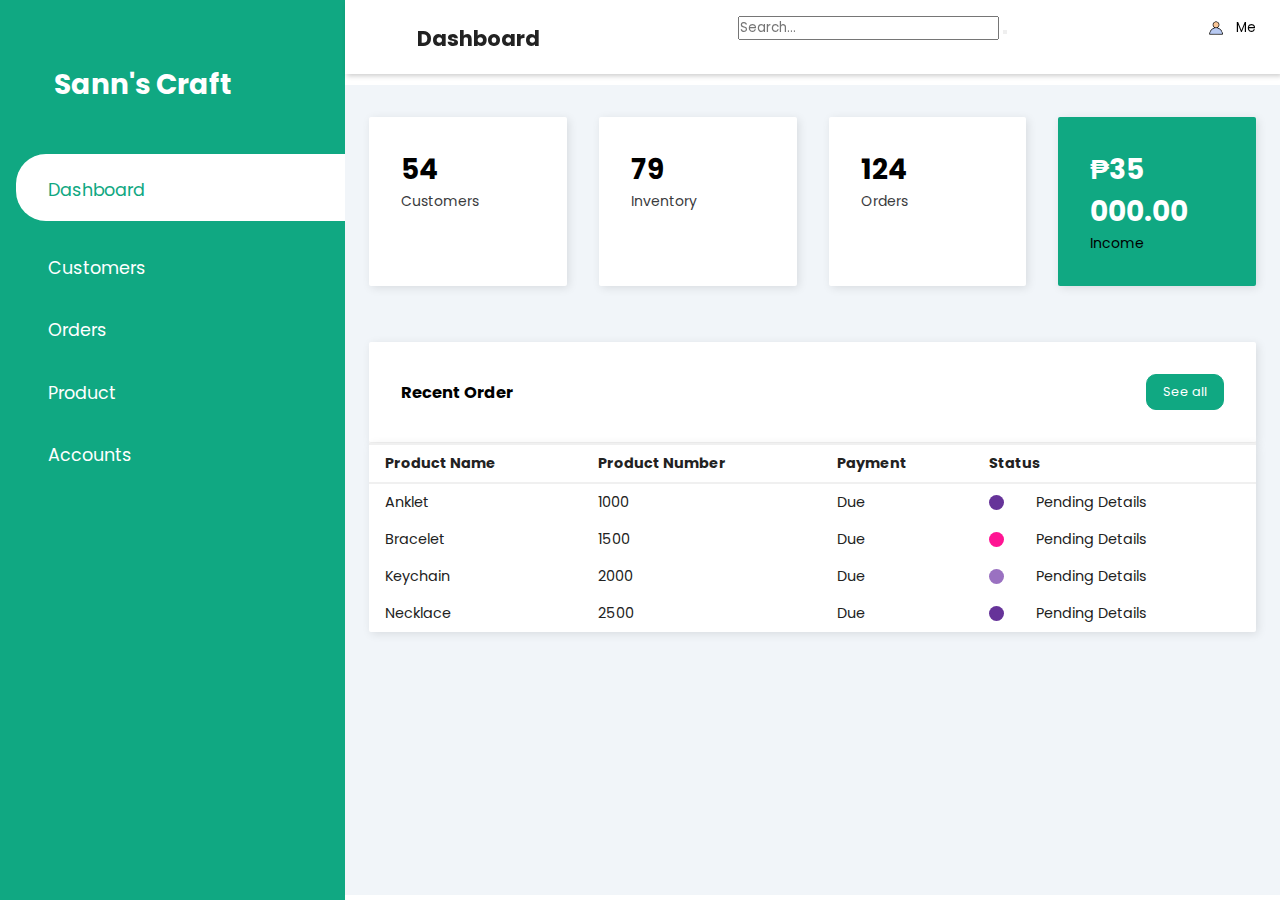
<file: admin.html>
<!DOCTYPE html>
<html lang="en">
    <head>
        <meta charset="UTF-8">
        <meta name="viewport" content="width=device-width, initial-scale=1, maximum-scale=1">
        <title>Sann's Craft | E-Commerce</title>
        <link rel="stylesheet" href="https://maxst.icons8.com/vue-static/landings/line-awesome/line-awesome/1.3.0/css/line-awesome.min.css">
        <link rel="stylesheet" href="admin.css">
        <link rel="stylesheet" href="admin1.css">
        <link rel="stylesheet" href="account.css">



    </head>
    <body>
        

        <input type="checkbox" id="nav-toggle">
        <div class="sidebar">
            <div class="sidebar-brand"> 
                <h1><span class=""></span> <span>Sann's Craft</span> 
                </h1>
            </div>

            <div class="sidebar-menu">
                <ul>
                    <li>
                        <a href="dashboard.php"class="active"><span class="las la-igloo"></span>
                            <span>Dashboard</span></a>
                    </li>
                    <li>
                        <a href="customer.php"><span class="las la-users"></span>
                            <span>Customers</span></a>
                    </li>
                    <li>
                        <a href="orders.php"><span class="las la-book"></span>
                            <span>Orders</span></a>
                    </li>
                    <li>
                        <a href="product.php"><span class="las la-shopping-bag"></span>
                            <span>Product</span></a>
                    </li>
                    <li>
                        <a href="accounts.php"><span class="las la-user-circle"></span>
                            <span>Accounts</span></a>
                    </li>
                </ul>
            </div>
        </div>

        <div class="main-content">
            <header>
                <h2>
                    <label for="nav-toggle">
                        <span class="las la-bars"></span>
                    </label>
                    Dashboard
                </h2>

                <form class="search-form" action="search.php" method="get">
                    <input type="text" name="query" placeholder="Search...">
                    <button type="submit"><i class="fa fa-search"></i></button>
                    </form>
    
               <div class="header-actions">
            <div class="account-container">
              <button class="account-icon">
                <img src="image/account.png" alt="Account Icon">
                <p>Me</p>
                </div>
              </button>
            </div>
            </header>

            <main>
                <div class="cards">
                    <div class="card-single">
                        <div>
                            <h1>54</h1>
                            <a href="customer.html"><span>Customers</span></a>
                        </div>
                        <div>
                            <h2><span class="las la-users"></span></h2>
                        </div>
                    </div>

                    <div class="card-single">
                        <link rel="stylesheet" href="">
                        <div>
                            <h1>79</h1>
                            <a href="inventory.html"><span>Inventory</span></a>
                        </div>
                        <div>
                            <h2><span class="las la-clipboard-list"></span></h2>
                        </div>
                    </div>

                    <div class="card-single">
                        <div>
                            <h1>124</h1>
                            <a href="orders.html"><span>Orders</span></a>
                        </div>
                        <div>
                            <h2><span class="las la-shopping-bag"></span></h2>
                        </div>
                    </div>

                    <div class="card-single">
                        <div>
                            <h1>₱35 000.00</h1>
                            <span>Income</span>
                        </div>
                        <div>
                            <h2><span class="lab la-google-wallet"></span> </h2>
                        </div>
                    </div>
                </div>
                <div class="recent-grid">
                    <div class="Projects">
                        <div class="card">
                            <div class="card-header">
                                <h3>Recent Order</h3>

                                <a href="orders.html"><button>See all <span class="las la-arrow-right"></span></button></a>
                            </div>

                            <div class="card-body">
                                <table width="100%">
                                    <thead>
                                        <tr>
                                            <td>Product Name</td>
                                            <td>Product Number</td>
                                            <td>Payment</td>
                                            <td>Status</td>
                                        </tr>
                                    </thead>
                                    <tbody>
                                        <tr>
                                            <td>Anklet</td>
                                            <td>1000</td>
                                            <td>Due</td>
                                            <td>
                                                <span class="status purple"></span>
                                                Pending Details
                                            </td>
                                        </tr>
                                        <tr>
                                            <td>Bracelet</td>
                                            <td>1500</td>
                                            <td>Due</td>
                                            <td>
                                                <span class="status pink"></span>
                                                Pending Details
                                            </td>
                                        </tr>
                                        <tr>
                                            <td>Keychain</td>
                                            <td>2000</td>
                                            <td>Due</td>
                                            <td>
                                                <span class="status orange"></span>
                                                Pending Details
                                            </td>
                                        </tr>
                                        <tr>
                                            <td>Necklace</td>
                                            <td>2500</td>
                                            <td>Due</td>
                                            <td>
                                                <span class="status purple"></span>
                                                Pending Details
                                            </td>
                                        </tr>
                                    </tbody>
                                </table>
                                <div class="card-body">
                                    <div class="table-resposive"></div>
                                </div>
                            </div>
                        </div>
                    </div>
                </div>
            </main>
        </div>
    </body>
</html>
</file>
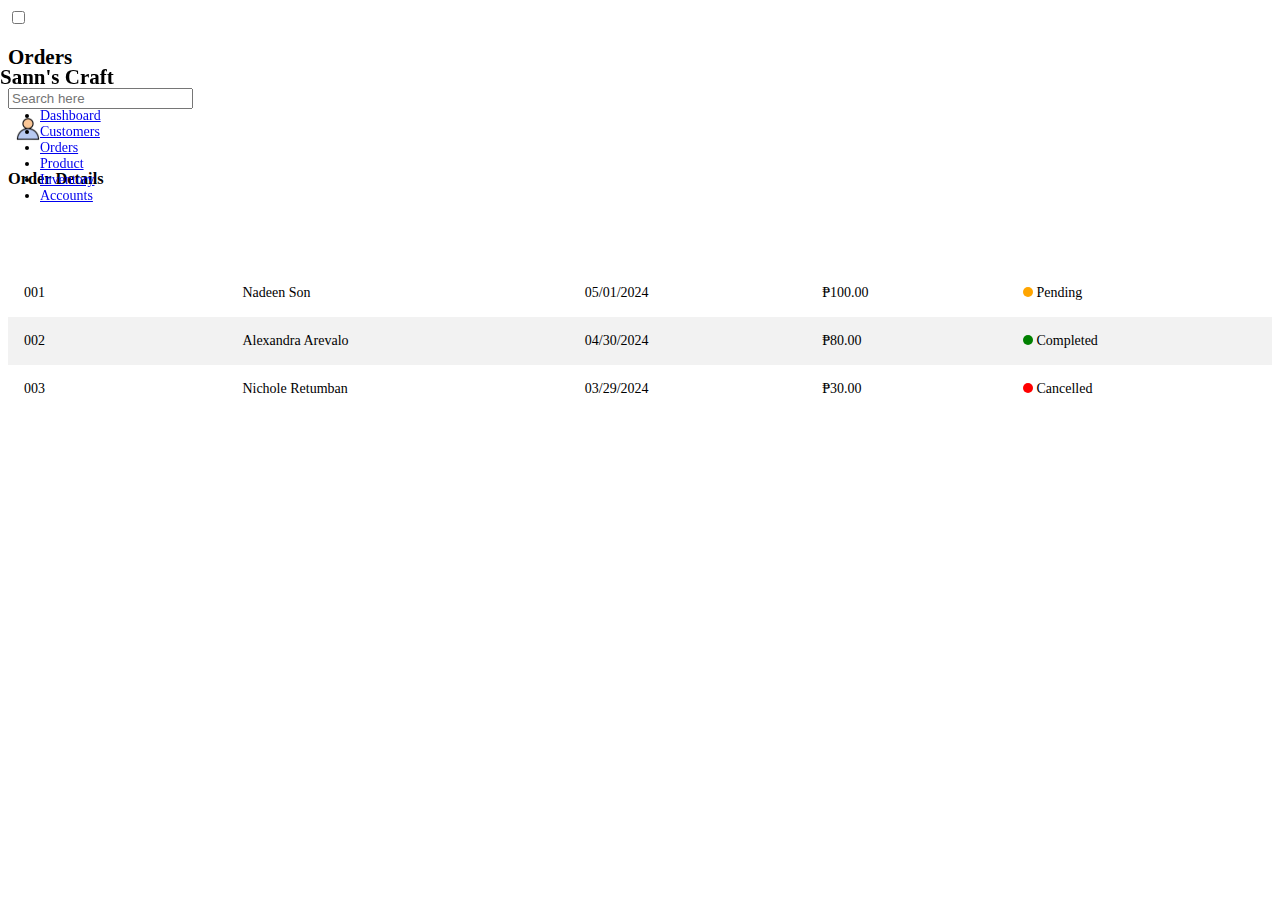
<file: orders.html>
<!DOCTYPE html>
<html lang="en">
<head>
    <meta charset="UTF-8">
    <meta name="viewport" content="width=device-width, initial-scale=1, maximum-scale=1">
    <title>Sann's Craft | E-Commerce</title>
    <link rel="stylesheet" href="https://maxst.icons8.com/vue-static/landings/line-awesome/line-awesome/1.3.0/css/line-awesome.min.css">
    <link rel="stylesheet" href="admin.css">
    <style>
        .order-table {
            width: 100%;
            border-collapse: collapse;
            margin-top: 2rem;
        }

        .order-table thead {
            background-color: var(--main-color);
            color: white;
        }

        .order-table th, .order-table td {
            padding: 1rem;
            text-align: left;
        }

        .order-table tbody tr:nth-child(even) {
            background-color: #f2f2f2;
        }

        .order-table tbody tr:hover {
            background-color: #ddd;
        }

        .order-table .status {
            display: inline-block;
            width: 10px;
            height: 10px;
            border-radius: 50%;
        }

        .order-table .status.pending {
            background-color: orange;
        }

        .order-table .status.completed {
            background-color: green;
        }

        .order-table .status.cancelled {
            background-color: red;
        }
    </style>
</head>
<body>

<input type="checkbox" id="nav-toggle">
<div class="sidebar">
    <div class="sidebar-brand">
        <h2><span class=""></span> <span>Sann's Craft</span></h2>
    </div>

    <div class="sidebar-menu">
        <ul>
            <li>
                <a href="admin.html"><span class="las la-igloo"></span>
                    <span>Dashboard</span></a>
            </li>
            <li>
                <a href="customer.html"><span class="las la-users"></span>
                    <span>Customers</span></a>
            </li>
            <li>
                <a href="orders.html" class="active"><span class="las la-shopping-bag"></span>
                    <span>Orders</span></a>
            </li>
            <li>
                <a href="product.html"><span class="las la-shopping-bag"></span>
                    <span>Product</span></a>
            </li>
            <li>
                <a href="inventory.html"><span class="las la-receipt"></span>
                    <span>Inventory</span></a>
            </li>
            <li>
                <a href="accounts.html"><span class="las la-user-circle"></span>
                    <span>Accounts</span></a>
            </li>
        </ul>
    </div>
</div>

<div class="main-content">
    <header>
        <h2>
            <label for="nav-toggle">
                <span class="las la-bars"></span>
            </label>
            Orders
        </h2>

        <div class="search-wrapper">
            <span class="las la-search"></span>
            <input type="search" placeholder="Search here" />
        </div>

        <div class="user-wrapper">
            <img src="image/account.png" width="40px" height="40px" alt="Profile Image">
        </div>
    </header>

    <main>
        <h3>Order Details</h3>
        <table class="order-table">
            <thead>
                <tr>
                    <th>Order ID</th>
                    <th>Customer Name</th>
                    <th>Date</th>
                    <th>Amount</th>
                    <th>Status</th>
                </tr>
            </thead>
            <tbody>
                <tr>
                    <td>001</td>
                    <td>Nadeen Son</td>
                    <td>05/01/2024</td>
                    <td>₱100.00</td>
                    <td><span class="status pending"></span> Pending</td>
                </tr>
                <tr>
                    <td>002</td>
                    <td>Alexandra Arevalo</td>
                    <td>04/30/2024</td>
                    <td>₱80.00</td>
                    <td><span class="status completed"></span> Completed</td>
                </tr>
                <tr>
                    <td>003</td>
                    <td>Nichole Retumban</td>
                    <td>03/29/2024</td>
                    <td>₱30.00</td>
                    <td><span class="status cancelled"></span> Cancelled</td>
                </tr>
            </tbody>
        </table>
    </main>
</div>

</body>
</html>
</file>
<file: admin.css>
/* admin.css */

body {
    font-size: .875rem;
}

.sidebar {
    position: fixed;
    top: 0;
    bottom: 0;
    left: 0;
    z-index: 100;
    padding: 48px 0 0;
}

.sidebar-sticky {
    position: relative;
    top: 0;
    height: calc(100vh - 48px);
    padding-top: .5rem;
    overflow-x: hidden;
    overflow-y: auto;
}

.sidebar .nav-link {
    font-weight: 500;
    color: #10a882;
}

.sidebar .nav-link .feather {
    margin-right: 4px;
    color: #999;
}

.sidebar .nav-link.active {
    color: #10a882;
}

.sidebar .nav-link:hover .feather,
.sidebar .nav-link.active .feather {
    color: inherit;
}

.sidebar-heading {
    font-size: .75rem;
    text-transform: uppercase;
}

.navbar-brand {
    padding-top: .75rem;
    padding-bottom: .75rem;
    font-size: 1rem;
    background-color: rgba(0, 0, 0, .25);
    box-shadow: inset -1px 0 0 rgba(0, 0, 0, .25);
}

.navbar .form-control {
    padding: .75rem 1rem;
    border-width: 0;
    border-radius: 0;
    box-shadow: none;
}

.form-control-dark {
    color: #fff;
    background-color: rgba(255, 255, 255, .1);
    border-color: rgba(255, 255, 255, .1);
}

.form-control-dark:focus {
    border-color: transparent;
    box-shadow: 0 0 0 3px rgba(255, 255, 255, .25);
}
</file>
<file: admin1.css>
@import url('https://fonts.googleapis.com/css2?family=Poppins:wght@300;400;500;600&display=swap');

:root {
    --main-color: #10a882;
    --color-dark: #000000;
    --text-grey: #3a3b3d;
}

* {
    padding: 0;
    margin: 0;
    box-sizing: border-box;
    list-style-type: none;
    text-decoration: none;
    font-family: 'Poppins', sans-serif;
    cursor: pointer;
}

.sidebar {
    width: 345px;
    position: fixed;
    left: 0;
    top: 0;
    height: 100%;
    background: var(--main-color);
    z-index: 100;
    transition: width 300ms;
}

.sidebar-brand {
    height: 90px;
    padding: 1rem 0rem 1rem 2rem;
    color: #fff;
}

.sidebar-brand span {
    display: inline-block;
    padding-right: 1rem;
}

.sidebar-menu {
    margin-top: 1rem;
}

.sidebar-menu li {
    width: 100%;
    margin-bottom: 1.7rem;
    padding-left: 1rem;
}

.sidebar-menu a {
    padding-left: 1rem;
    display: block;
    color: #fff;
    font-size: 1.1rem;
}

.sidebar-menu a.active {
    background: #fff;
    padding-top: 1rem;
    padding-bottom: 1rem;
    color: var(--main-color);
    border-radius: 30px 0px 0px 30px;
}

.sidebar-menu a span:first-child {
    font-size: 1.5rem;
    padding-right: 1rem;
}
.main-content{
    margin-left: 345px;
}

header{
    display: flex;
    justify-content: space-between;
    padding: 1rem 1.5rem;
    box-shadow: 2px 2px 5px rgba(0,0,0,0.2);
    position: fixed;
    left: 345px;
    width: calc(100% - 345px);
    top: 0;
    z-index: 100;
}

header h2 {
    color: #222;
}
 header label span{
    font-size: 1.7rem;
    padding-right: 1rem ;

}
#nav-toggle:checked + .sidebar{
    width: 70px;
}

#nav-toggle:checked + .sidebar .sidebar-brand,
#nav-toggle:checked + .sidebar li {
    padding-left: 1rem;
    text-align: center;
}

#nav-toggle:checked + .sidebar li a{
    padding-left: 0rem;
}

#nav-toggle:checked + .sidebar .sidebar-brand h2 span:last-child,
#nav-toggle:checked + .sidebar li a span:last-child{
    display: none;
}

#nav-toggle:checked ~ .main-content header{
    width: calc(100% - 70px);
    left: 70px;
}

.main-content {
    transition: margin-left 300ms;
    margin-left: 345px;
}

.header {
    background: #fff;
    display: flex;
    justify-content: space-between;
    padding: 1rem 1.5rem;
    box-shadow: 2px 2px 10px rgba(0,0,0,0.2);
    position: fixed;
    left: 345px;
    width:calc(100% - 345px);
    top: 0;
    z-index: 100;
    transition: width 300ms;

}

#nav-toggle{
    display: none;
}

header h2 {
    color: #222;
}

header label span {
    font-size: 1.7rem;
    padding-left: 2rem;
}

.search-wrapper {
    border: 3px solid #ccc;
    border-radius: 40px;
    height: 50px;
    display: flex;
    align-items: center;
    overflow-x: hidden;
}

.search-wrapper span {
    display: inline-block;
    padding: 0rem 1rem;
    font-size: 1.5rem;
}

.search-wrapper input {
    height: 100%;
    padding: 6rem;
    border: none;
    outline: none;
}

.user-wrapper {
    display: flex;
    align-items: center;
}

.user-wrapper img {
    border-radius: 60%;
    margin-right: 1rem;
}

.user-wrapper small {
    display: inline-block;
    color: var(--text-grey);
}
 main{
    margin-top: 85px;
    padding: 2rem 1.5rem;
    background: #f1f5f9;
    min-height: calc(100vh - 90px);
}
 .cards {
    display: grid;
    grid-template-columns: repeat(4, 1fr);
    grid-gap: 2rem;
    
}
 .card-single {
    justify-content: space-between;
    display: flex;
    background: #fff;
    padding: 2rem;
    border-radius: 2px;
    box-shadow: 2px 2px 10px rgba(0, 0, 0, 0.1); /* Add this line */
}
 .card-single span:first-child{
    color:var(--text-grey);
 }
 .cards-single span:last-child{
    font-size: 3rem;
 }
 .cards-single div:last-child span{
    color: var(--main-color);
}
 .cards-single div:first-child span{
    color: var(--text-grey);
}
 .card-single:last-child{
    background: var(--main-color);

}
 .card-single:last-child h1,
 .cards-single:last-child div:first-child span,
 .cards-single:last-child div:last-child span{
    color:#fff;
}
.recent-grid{
    margin-top: 3.5rem;
    display: grid;
    grid-gap: 2rem;
    grid-template-columns: 100% auto ;
}
.card{
    background: #fff;
    border-radius: 5px;
  
}
.card-header,
.card-body{
    padding: 1rem;
    background: #fff;
    padding: 0;
    border-radius: 2px;
    box-shadow: 2px 2px 10px rgba(0, 0, 0, 0.1); /* Add this line */
}
.card-header{
    display: flex;
    justify-content: space-between;
    align-items: center;
    border-bottom: 1px solid #f0f0f0;
    background: #fff;
    padding: 2rem;
    border-radius: 2px;
    box-shadow: 2px 2px 10px rgba(0, 0, 0, 0.1); /* Add this line */

}
.card-header button{
    background: var(--main-color);
    border-radius: 10px;
    color: #fff;
    font-size: .8rem;
    padding: .5rem 1rem;
    border:  1px solid var(--main-color);
}
table{
    border-collapse: collapse;
}
thead tr{
    border-top: 2px solid #f0f0f0;
    border-bottom: 2px solid #f0f0f0;
}
thead td{
    font-weight: 700;
}
td{
    padding: .5rem 1rem;
    font-size: .9rem;
    color: #222;
}
td .status{
    display: inline-block;
    height: 15px;
    width: 15px;
    border-radius: 50%;
    margin-right: 2rem;
}
tr td:last-child{
    display: flex;
    align-items: center;
}
.status.purple{
    background: rebeccapurple;
}
.status.pink{
    background:  deeppink;
}
.status.orange{
    background: rgb(154, 113, 193);
}
.table-reponsive {
    width: 100%;
    overflow-x: auto;
}
.customer{
    display: flex;
    justify-content: space-between;
    align-items: center;
}
.info{
    display: flex;
    align-items: center;
}
.info img{
     border-radius: 50%;
     margin-right: 1rem;
} 
.info h4{
    font-size: .8rem;
    font-weight: 700;
    color: #222;
}
.info small{
    font-weight: 600;
    color: var(--text-grey);
}

.contact span{
    font-size: 1.2rem;
    display: inline-block;
    margin-left: .5rem;
    color: var(--main-color);
}

@media only screen and (max-width: 1200px){
    .sidebar{
         width: 70px;   
    }
    .sidebar.sidebar-brand,
    .sidebar li{
    padding: 1rem;
    text-align: center;
    }
    .sidebar li a{
    padding-left: 0rem;
    }
    .sidebar.sidebar-brand h2 span:last-child,
    .sidebar li a span:last-child{
    display: none;
    }
    .main-content{
     margin-left: 70px;
    }
    .main-content header{
    width: calc(100% - 70px);
    left:70px;
    }
}

@media only screen and (max-width: 768px) {

    .cards {
        grid-template-columns: repeat(3, 1fr);
    }

    .recent-grid {
        grid-template-columns: 100%;
    }

    .search-wrapper {
        display: none;
    }

    .sidebar{
        left: -100% !important;
    }

    header h2 {
        display: flex;
        align-items: center;
    }

    header h2 label {
        display: inline-block;
        background: var(--main-color);
        padding-right: 0rem;
        margin-right: 1rem;
        height: 40px;
        width: 40px;
        border-radius: 50%;
        color: #fff;
        display: flex;
        align-items: center ;
        justify-content: center !important;
    }

    header h2 span{
        text-align: center;
        padding-right: 0rem;
    }
    header h2{
        font-size: 1.1rem;
    }

    .main-content{
        width: 100%;
        margin-left: 0rem;
    }

    header {
        width: 100% !important;
        left: 0 !important;
    }
    #nav-toggle:checked + .sidebar{
        left: 0 !important;
        z-index: 100;
        width: 345px;
    }
    #nav-toggle:checked +.sidebar .sidebar-brand,
    #nav-toggle:checked +.sidebar li{
      padding: 2rem;
      text-align: left;
    }
    #nav-toggle:checked +.sidebar li a{
      padding-left: 1rem;
    }
    #nav-toggle:checked + .sidebar .sidebar-brand h2 span:last-child,
    #nav-toggle:checked + .sidebar li a span:last-child{
      display: inline;
    }
    #nav-toggle:checked ~ .main-content{
        margin-left: 0rem !important;
    }
}

@media only screen and (max-width: 560px) {
    .cards {
        grid-template-columns: 100%;
    }
}
</file>
<file: account.css>
.account-container {
    position: relative;
    display: inline-block;
}

.account-icon {
    display: flex;
    align-items: center;
    background: none;
    border: none;
    cursor: pointer;
    outline: none;
}

.account-icon img {
    width: 24px;
    height: 24px;
    margin-right: 8px;
}

.dropdown-menu {
    display: none;
    position: absolute;
    top: 100%;
    left: 0;
    background-color: #10a882;
    box-shadow: 0 8px 16px rgba(0, 0, 0, 0.2);
    z-index: 1;
    width: 100px;
}

.account-container:focus-within .dropdown-menu {
    display: block;
}

.dropdown-item {
    display: block;
    padding: 8px 16px;
    text-align: left;
    text-decoration: none;
    color: black;
}

.dropdown-item:hover {
    background-color: #f1f1f1;
}
</file>
